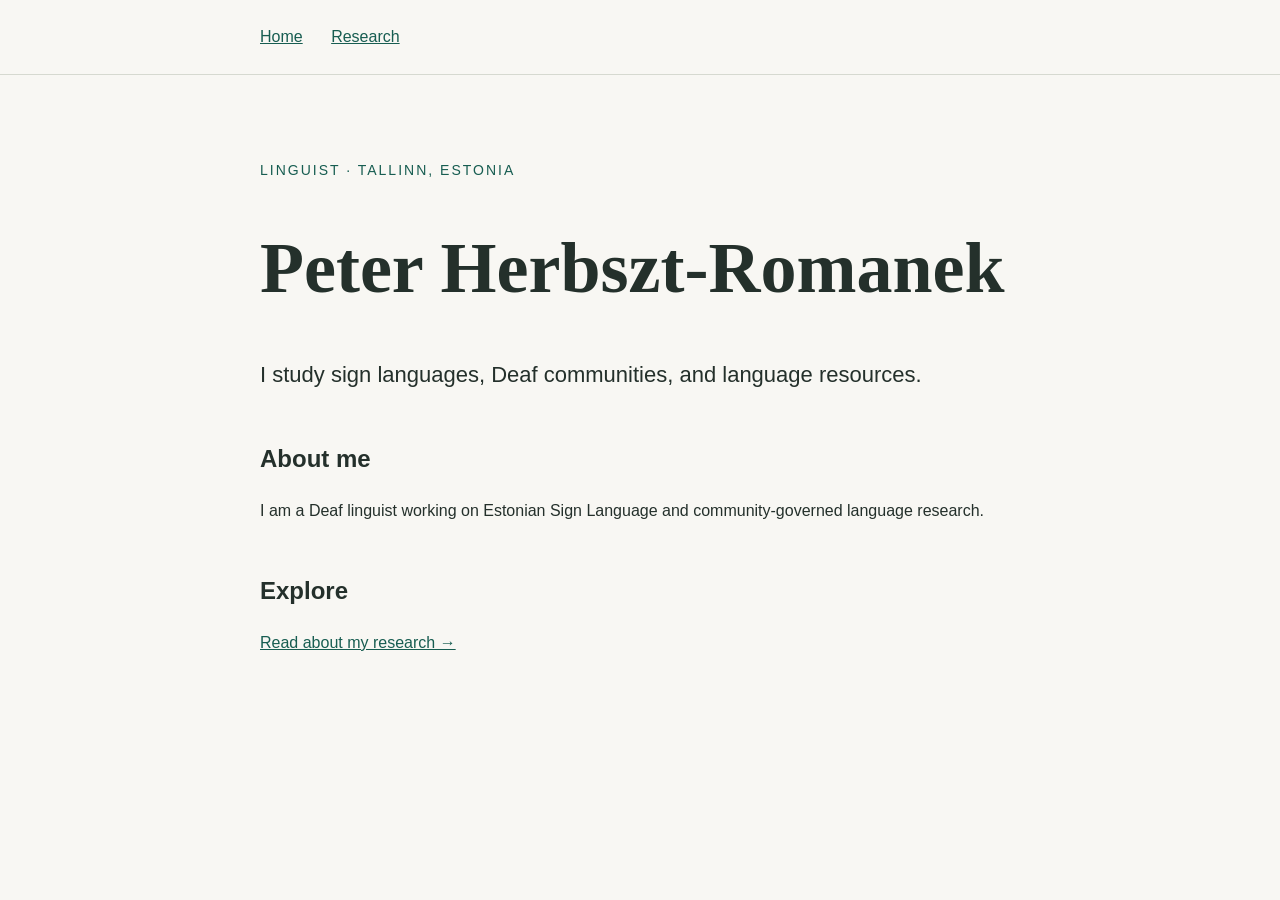
<file: index.html>
<!doctype html>
<html lang="en">
<head>
  <meta charset="utf-8">
  <meta name="viewport" content="width=device-width, initial-scale=1">
  <title>Peter Herbszt-Romanek</title>
  <link rel="stylesheet" href="style.css">
</head>
<body>
  <header>
    <nav>
      <a href="index.html">Home</a>
      <a href="research/index.html">Research</a>
    </nav>
  </header>

  <main>
    <p class="label">Linguist · Tallinn, Estonia</p>
    <h1>Peter Herbszt-Romanek</h1>
    <p class="introduction">
      I study sign languages, Deaf communities, and language resources.
    </p>

    <h2>About me</h2>
    <p>
      I am a Deaf linguist working on Estonian Sign Language
      and community-governed language research.
    </p>

    <h2>Explore</h2>
    <p><a href="research/index.html">Read about my research →</a></p>
  </main>
</body>
</html>
</file>
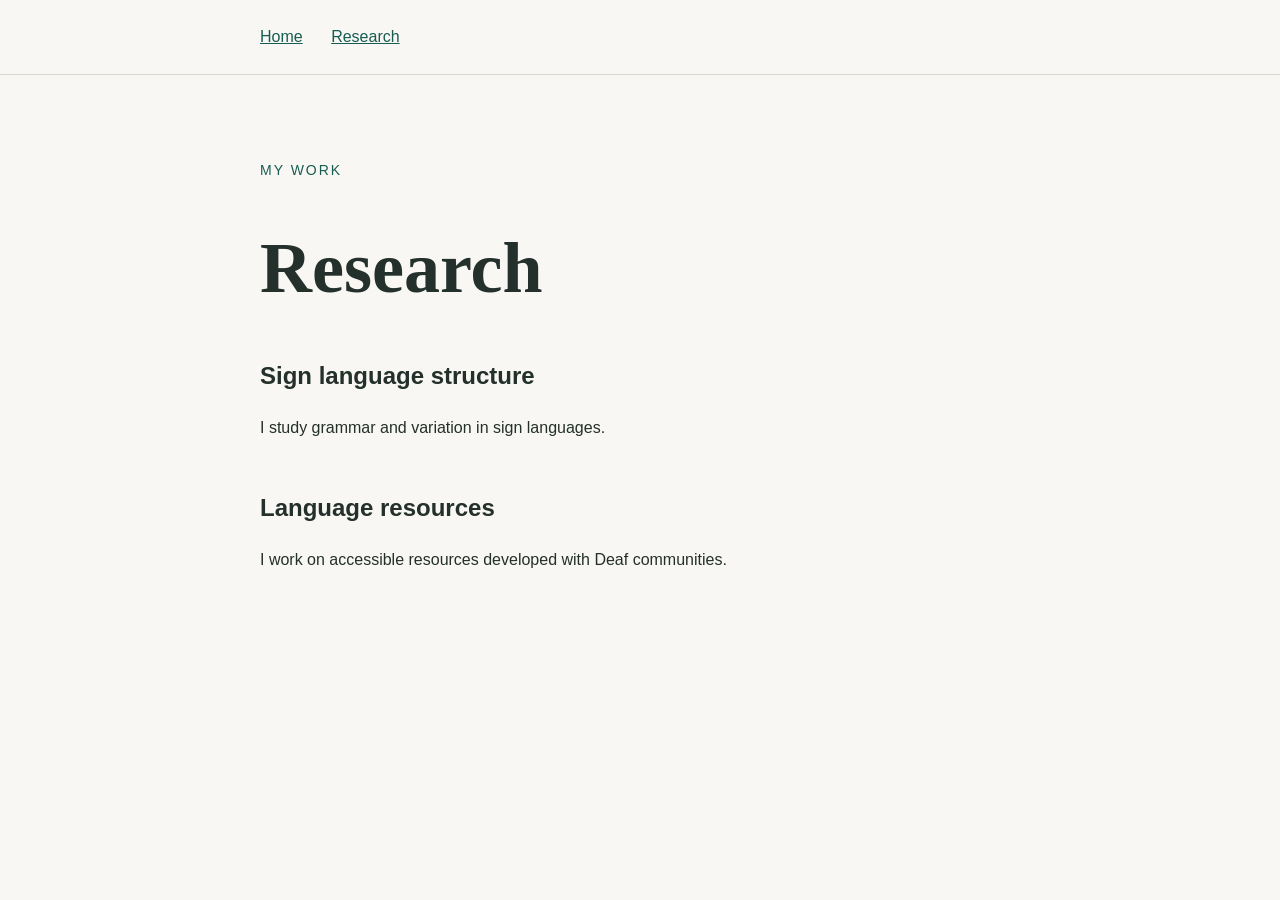
<file: research/index.html>
<!doctype html>
<html lang="en">
<head>
  <meta charset="utf-8">
  <meta name="viewport" content="width=device-width, initial-scale=1">
  <title>Research — Peter Herbszt-Romanek</title>
  <link rel="stylesheet" href="../style.css">
</head>
<body>
  <header>
    <nav>
      <a href="../index.html">Home</a>
      <a href="index.html">Research</a>
    </nav>
  </header>

  <main>
    <p class="label">My work</p>
    <h1>Research</h1>

    <h2>Sign language structure</h2>
    <p>I study grammar and variation in sign languages.</p>

    <h2>Language resources</h2>
    <p>
      I work on accessible resources developed with Deaf communities.
    </p>
  </main>
</body>
</html>
</file>
<file: style.css>
body {
  margin: 0;
  background: #f8f7f3;
  color: #24302b;
  font-family: Arial, sans-serif;
  line-height: 1.6;
}

header {
  border-bottom: 1px solid #d6d9d0;
}

nav, main {
  max-width: 760px;
  margin: auto;
  padding: 24px;
}

nav a {
  margin-right: 24px;
}

a {
  color: #175d51;
}

main {
  padding-top: 70px;
  padding-bottom: 80px;
}

h1 {
  font-family: Georgia, serif;
  font-size: clamp(40px, 7vw, 72px);
  line-height: 1.1;
}

h2 {
  margin-top: 48px;
}

.label {
  color: #175d51;
  font-size: 14px;
  text-transform: uppercase;
  letter-spacing: 2px;
}

.introduction {
  font-size: 22px;
}
</file>
